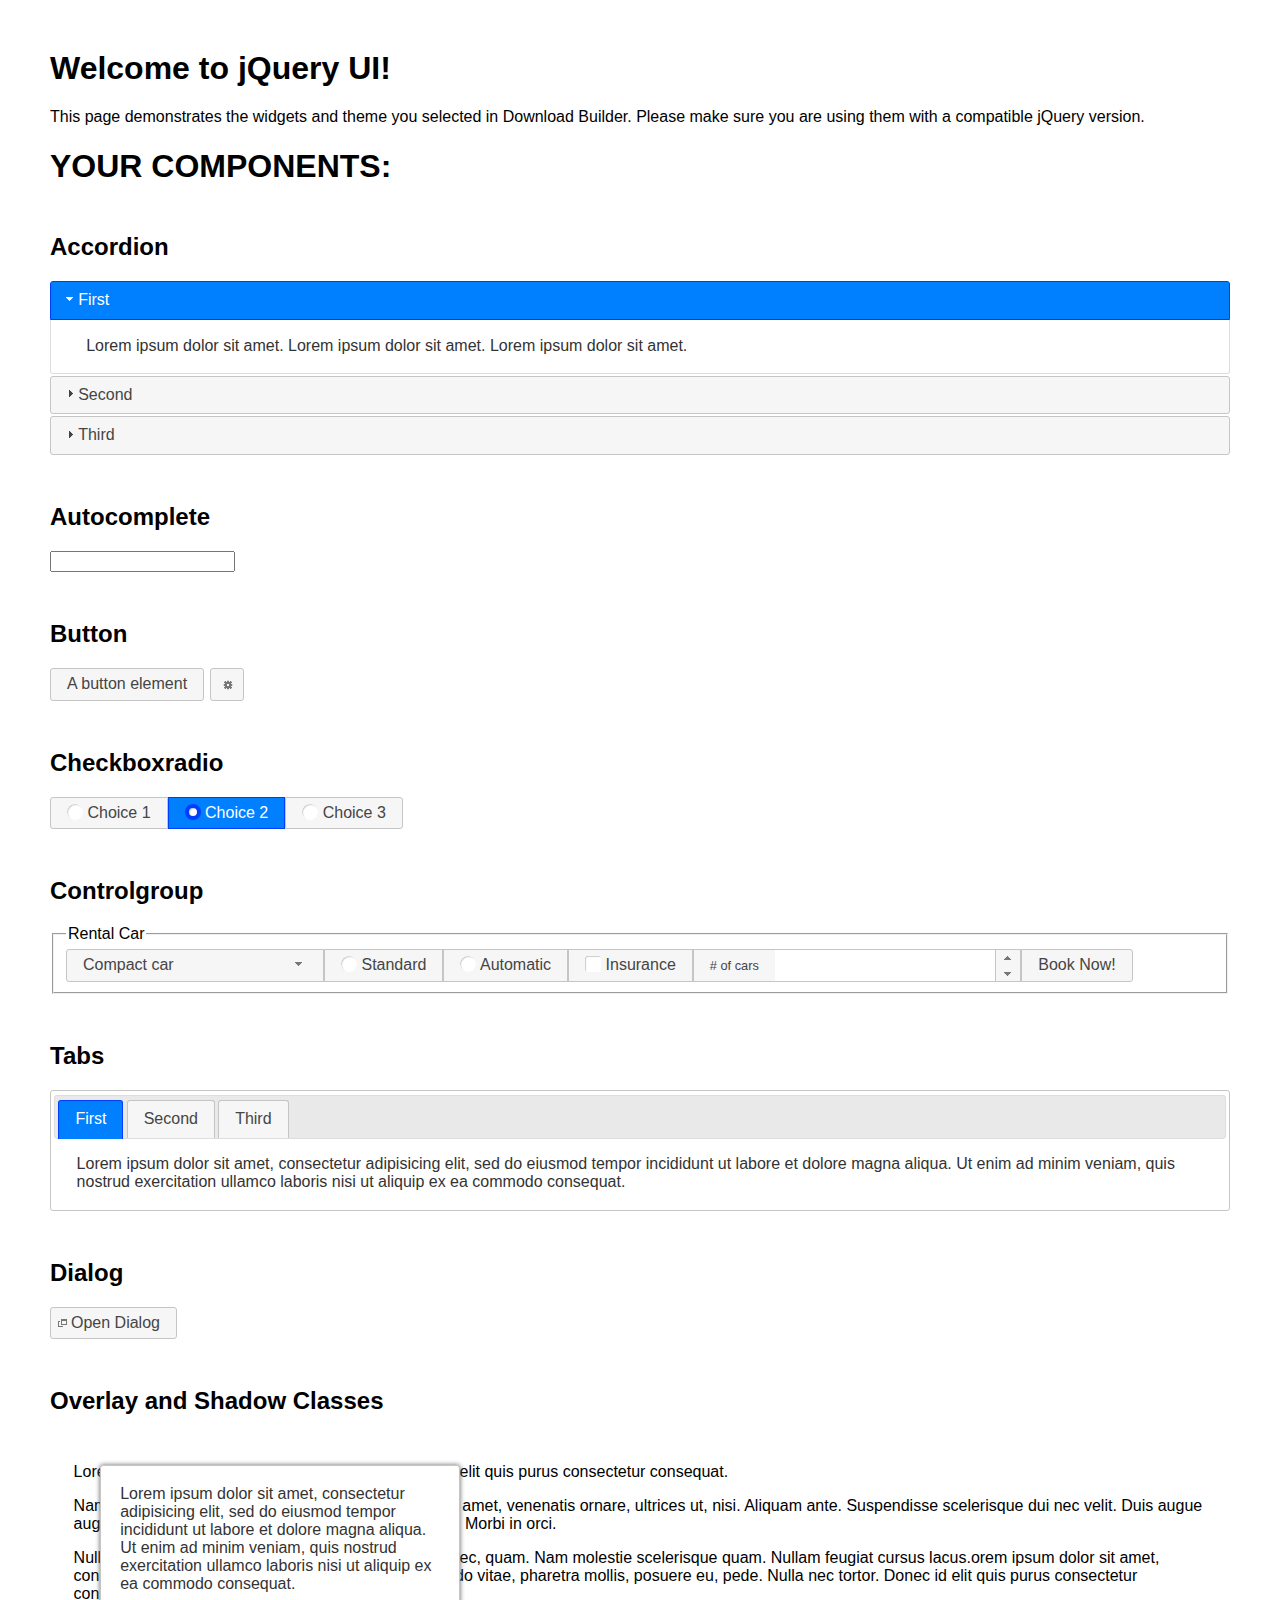
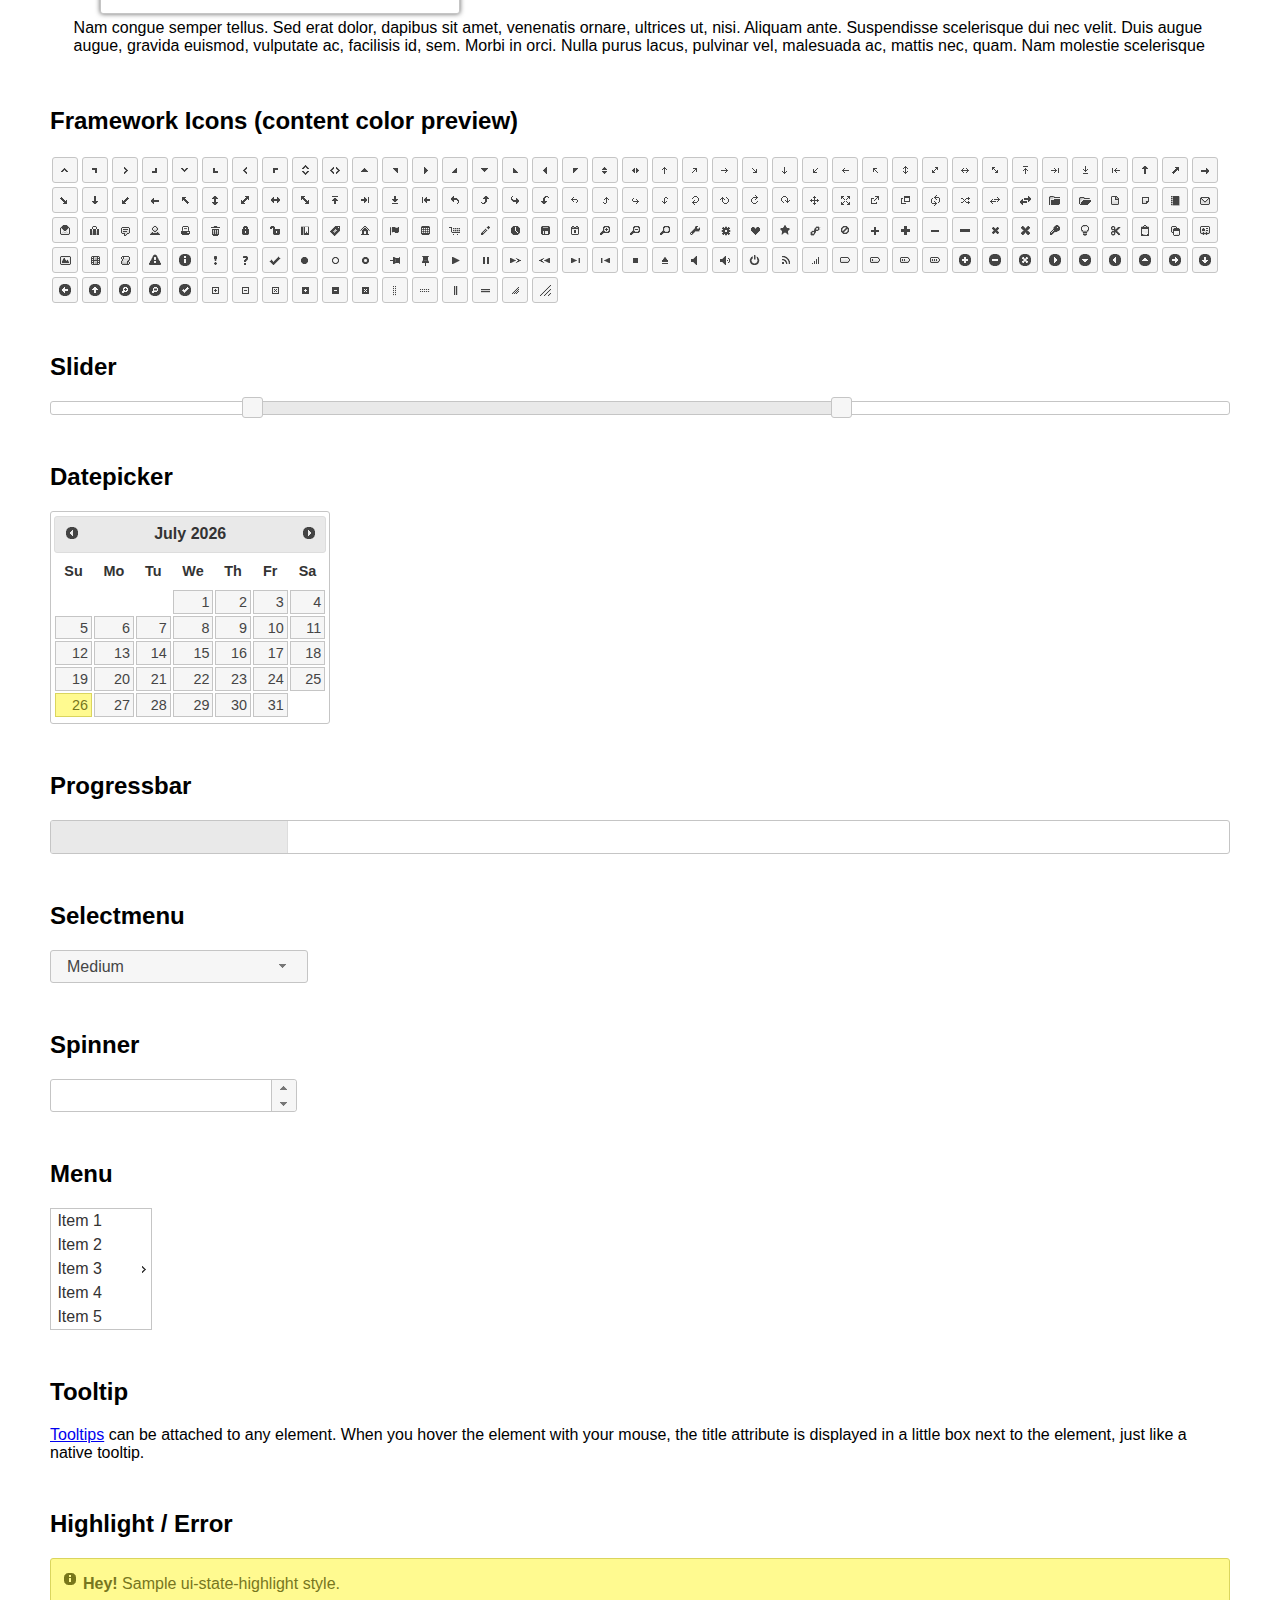
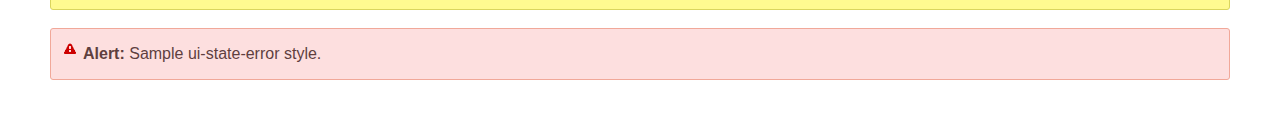
<file: static/product/vendor/jqueryui/index.html>
<!doctype html>
<html lang="us">
<head>
	<meta charset="utf-8">
	<title>jQuery UI Example Page</title>
	<link href="jquery-ui.css" rel="stylesheet">
	<style>
	body{
		font-family: "Trebuchet MS", sans-serif;
		margin: 50px;
	}
	.demoHeaders {
		margin-top: 2em;
	}
	#dialog-link {
		padding: .4em 1em .4em 20px;
		text-decoration: none;
		position: relative;
	}
	#dialog-link span.ui-icon {
		margin: 0 5px 0 0;
		position: absolute;
		left: .2em;
		top: 50%;
		margin-top: -8px;
	}
	#icons {
		margin: 0;
		padding: 0;
	}
	#icons li {
		margin: 2px;
		position: relative;
		padding: 4px 0;
		cursor: pointer;
		float: left;
		list-style: none;
	}
	#icons span.ui-icon {
		float: left;
		margin: 0 4px;
	}
	.fakewindowcontain .ui-widget-overlay {
		position: absolute;
	}
	select {
		width: 200px;
	}
	</style>
</head>
<body>

<h1>Welcome to jQuery UI!</h1>

<div class="ui-widget">
	<p>This page demonstrates the widgets and theme you selected in Download Builder. Please make sure you are using them with a compatible jQuery version.</p>
</div>

<h1>YOUR COMPONENTS:</h1>


<!-- Accordion -->
<h2 class="demoHeaders">Accordion</h2>
<div id="accordion">
	<h3>First</h3>
	<div>Lorem ipsum dolor sit amet. Lorem ipsum dolor sit amet. Lorem ipsum dolor sit amet.</div>
	<h3>Second</h3>
	<div>Phasellus mattis tincidunt nibh.</div>
	<h3>Third</h3>
	<div>Nam dui erat, auctor a, dignissim quis.</div>
</div>



<!-- Autocomplete -->
<h2 class="demoHeaders">Autocomplete</h2>
<div>
	<input id="autocomplete" title="type &quot;a&quot;">
</div>



<!-- Button -->
<h2 class="demoHeaders">Button</h2>
<button id="button">A button element</button>
<button id="button-icon">An icon-only button</button>



<!-- Checkboxradio -->
<h2 class="demoHeaders">Checkboxradio</h2>
<form style="margin-top: 1em;">
	<div id="radioset">
		<input type="radio" id="radio1" name="radio"><label for="radio1">Choice 1</label>
		<input type="radio" id="radio2" name="radio" checked="checked"><label for="radio2">Choice 2</label>
		<input type="radio" id="radio3" name="radio"><label for="radio3">Choice 3</label>
	</div>
</form>



<!-- Controlgroup -->
<h2 class="demoHeaders">Controlgroup</h2>
<fieldset>
	<legend>Rental Car</legend>
	<div id="controlgroup">
		<select id="car-type">
			<option>Compact car</option>
			<option>Midsize car</option>
			<option>Full size car</option>
			<option>SUV</option>
			<option>Luxury</option>
			<option>Truck</option>
			<option>Van</option>
		</select>
		<label for="transmission-standard">Standard</label>
		<input type="radio" name="transmission" id="transmission-standard">
		<label for="transmission-automatic">Automatic</label>
		<input type="radio" name="transmission" id="transmission-automatic">
		<label for="insurance">Insurance</label>
		<input type="checkbox" name="insurance" id="insurance">
		<label for="horizontal-spinner" class="ui-controlgroup-label"># of cars</label>
		<input id="horizontal-spinner" class="ui-spinner-input">
		<button>Book Now!</button>
	</div>
</fieldset>



<!-- Tabs -->
<h2 class="demoHeaders">Tabs</h2>
<div id="tabs">
	<ul>
		<li><a href="#tabs-1">First</a></li>
		<li><a href="#tabs-2">Second</a></li>
		<li><a href="#tabs-3">Third</a></li>
	</ul>
	<div id="tabs-1">Lorem ipsum dolor sit amet, consectetur adipisicing elit, sed do eiusmod tempor incididunt ut labore et dolore magna aliqua. Ut enim ad minim veniam, quis nostrud exercitation ullamco laboris nisi ut aliquip ex ea commodo consequat.</div>
	<div id="tabs-2">Phasellus mattis tincidunt nibh. Cras orci urna, blandit id, pretium vel, aliquet ornare, felis. Maecenas scelerisque sem non nisl. Fusce sed lorem in enim dictum bibendum.</div>
	<div id="tabs-3">Nam dui erat, auctor a, dignissim quis, sollicitudin eu, felis. Pellentesque nisi urna, interdum eget, sagittis et, consequat vestibulum, lacus. Mauris porttitor ullamcorper augue.</div>
</div>



<h2 class="demoHeaders">Dialog</h2>
<p>
	<button id="dialog-link" class="ui-button ui-corner-all ui-widget">
		<span class="ui-icon ui-icon-newwin"></span>Open Dialog
	</button>
</p>

<h2 class="demoHeaders">Overlay and Shadow Classes</h2>
<div style="position: relative; width: 96%; height: 200px; padding:1% 2%; overflow:hidden;" class="fakewindowcontain">
	<p>Lorem ipsum dolor sit amet,  Nulla nec tortor. Donec id elit quis purus consectetur consequat. </p><p>Nam congue semper tellus. Sed erat dolor, dapibus sit amet, venenatis ornare, ultrices ut, nisi. Aliquam ante. Suspendisse scelerisque dui nec velit. Duis augue augue, gravida euismod, vulputate ac, facilisis id, sem. Morbi in orci. </p><p>Nulla purus lacus, pulvinar vel, malesuada ac, mattis nec, quam. Nam molestie scelerisque quam. Nullam feugiat cursus lacus.orem ipsum dolor sit amet, consectetur adipiscing elit. Donec libero risus, commodo vitae, pharetra mollis, posuere eu, pede. Nulla nec tortor. Donec id elit quis purus consectetur consequat. </p><p>Nam congue semper tellus. Sed erat dolor, dapibus sit amet, venenatis ornare, ultrices ut, nisi. Aliquam ante. Suspendisse scelerisque dui nec velit. Duis augue augue, gravida euismod, vulputate ac, facilisis id, sem. Morbi in orci. Nulla purus lacus, pulvinar vel, malesuada ac, mattis nec, quam. Nam molestie scelerisque quam. </p><p>Nullam feugiat cursus lacus.orem ipsum dolor sit amet, consectetur adipiscing elit. Donec libero risus, commodo vitae, pharetra mollis, posuere eu, pede. Nulla nec tortor. Donec id elit quis purus consectetur consequat. Nam congue semper tellus. Sed erat dolor, dapibus sit amet, venenatis ornare, ultrices ut, nisi. Aliquam ante. </p><p>Suspendisse scelerisque dui nec velit. Duis augue augue, gravida euismod, vulputate ac, facilisis id, sem. Morbi in orci. Nulla purus lacus, pulvinar vel, malesuada ac, mattis nec, quam. Nam molestie scelerisque quam. Nullam feugiat cursus lacus.orem ipsum dolor sit amet, consectetur adipiscing elit. Donec libero risus, commodo vitae, pharetra mollis, posuere eu, pede. Nulla nec tortor. Donec id elit quis purus consectetur consequat. Nam congue semper tellus. Sed erat dolor, dapibus sit amet, venenatis ornare, ultrices ut, nisi. </p>

	<!-- ui-dialog -->
	<div class="ui-widget-overlay ui-front"></div>
	<div style="position: absolute; width: 320px; left: 50px; top: 30px; padding: 1.2em" class="ui-widget ui-front ui-widget-content ui-corner-all ui-widget-shadow">
		Lorem ipsum dolor sit amet, consectetur adipisicing elit, sed do eiusmod tempor incididunt ut labore et dolore magna aliqua. Ut enim ad minim veniam, quis nostrud exercitation ullamco laboris nisi ut aliquip ex ea commodo consequat.
	</div>

</div>

<!-- ui-dialog -->
<div id="dialog" title="Dialog Title">
	<p>Lorem ipsum dolor sit amet, consectetur adipisicing elit, sed do eiusmod tempor incididunt ut labore et dolore magna aliqua. Ut enim ad minim veniam, quis nostrud exercitation ullamco laboris nisi ut aliquip ex ea commodo consequat.</p>
</div>



<h2 class="demoHeaders">Framework Icons (content color preview)</h2>
<ul id="icons" class="ui-widget ui-helper-clearfix">
	<li class="ui-state-default ui-corner-all" title=".ui-icon-caret-1-n"><span class="ui-icon ui-icon-caret-1-n"></span></li>
	<li class="ui-state-default ui-corner-all" title=".ui-icon-caret-1-ne"><span class="ui-icon ui-icon-caret-1-ne"></span></li>
	<li class="ui-state-default ui-corner-all" title=".ui-icon-caret-1-e"><span class="ui-icon ui-icon-caret-1-e"></span></li>
	<li class="ui-state-default ui-corner-all" title=".ui-icon-caret-1-se"><span class="ui-icon ui-icon-caret-1-se"></span></li>
	<li class="ui-state-default ui-corner-all" title=".ui-icon-caret-1-s"><span class="ui-icon ui-icon-caret-1-s"></span></li>
	<li class="ui-state-default ui-corner-all" title=".ui-icon-caret-1-sw"><span class="ui-icon ui-icon-caret-1-sw"></span></li>
	<li class="ui-state-default ui-corner-all" title=".ui-icon-caret-1-w"><span class="ui-icon ui-icon-caret-1-w"></span></li>
	<li class="ui-state-default ui-corner-all" title=".ui-icon-caret-1-nw"><span class="ui-icon ui-icon-caret-1-nw"></span></li>
	<li class="ui-state-default ui-corner-all" title=".ui-icon-caret-2-n-s"><span class="ui-icon ui-icon-caret-2-n-s"></span></li>
	<li class="ui-state-default ui-corner-all" title=".ui-icon-caret-2-e-w"><span class="ui-icon ui-icon-caret-2-e-w"></span></li>
	<li class="ui-state-default ui-corner-all" title=".ui-icon-triangle-1-n"><span class="ui-icon ui-icon-triangle-1-n"></span></li>
	<li class="ui-state-default ui-corner-all" title=".ui-icon-triangle-1-ne"><span class="ui-icon ui-icon-triangle-1-ne"></span></li>
	<li class="ui-state-default ui-corner-all" title=".ui-icon-triangle-1-e"><span class="ui-icon ui-icon-triangle-1-e"></span></li>
	<li class="ui-state-default ui-corner-all" title=".ui-icon-triangle-1-se"><span class="ui-icon ui-icon-triangle-1-se"></span></li>
	<li class="ui-state-default ui-corner-all" title=".ui-icon-triangle-1-s"><span class="ui-icon ui-icon-triangle-1-s"></span></li>
	<li class="ui-state-default ui-corner-all" title=".ui-icon-triangle-1-sw"><span class="ui-icon ui-icon-triangle-1-sw"></span></li>
	<li class="ui-state-default ui-corner-all" title=".ui-icon-triangle-1-w"><span class="ui-icon ui-icon-triangle-1-w"></span></li>
	<li class="ui-state-default ui-corner-all" title=".ui-icon-triangle-1-nw"><span class="ui-icon ui-icon-triangle-1-nw"></span></li>
	<li class="ui-state-default ui-corner-all" title=".ui-icon-triangle-2-n-s"><span class="ui-icon ui-icon-triangle-2-n-s"></span></li>
	<li class="ui-state-default ui-corner-all" title=".ui-icon-triangle-2-e-w"><span class="ui-icon ui-icon-triangle-2-e-w"></span></li>
	<li class="ui-state-default ui-corner-all" title=".ui-icon-arrow-1-n"><span class="ui-icon ui-icon-arrow-1-n"></span></li>
	<li class="ui-state-default ui-corner-all" title=".ui-icon-arrow-1-ne"><span class="ui-icon ui-icon-arrow-1-ne"></span></li>
	<li class="ui-state-default ui-corner-all" title=".ui-icon-arrow-1-e"><span class="ui-icon ui-icon-arrow-1-e"></span></li>
	<li class="ui-state-default ui-corner-all" title=".ui-icon-arrow-1-se"><span class="ui-icon ui-icon-arrow-1-se"></span></li>
	<li class="ui-state-default ui-corner-all" title=".ui-icon-arrow-1-s"><span class="ui-icon ui-icon-arrow-1-s"></span></li>
	<li class="ui-state-default ui-corner-all" title=".ui-icon-arrow-1-sw"><span class="ui-icon ui-icon-arrow-1-sw"></span></li>
	<li class="ui-state-default ui-corner-all" title=".ui-icon-arrow-1-w"><span class="ui-icon ui-icon-arrow-1-w"></span></li>
	<li class="ui-state-default ui-corner-all" title=".ui-icon-arrow-1-nw"><span class="ui-icon ui-icon-arrow-1-nw"></span></li>
	<li class="ui-state-default ui-corner-all" title=".ui-icon-arrow-2-n-s"><span class="ui-icon ui-icon-arrow-2-n-s"></span></li>
	<li class="ui-state-default ui-corner-all" title=".ui-icon-arrow-2-ne-sw"><span class="ui-icon ui-icon-arrow-2-ne-sw"></span></li>
	<li class="ui-state-default ui-corner-all" title=".ui-icon-arrow-2-e-w"><span class="ui-icon ui-icon-arrow-2-e-w"></span></li>
	<li class="ui-state-default ui-corner-all" title=".ui-icon-arrow-2-se-nw"><span class="ui-icon ui-icon-arrow-2-se-nw"></span></li>
	<li class="ui-state-default ui-corner-all" title=".ui-icon-arrowstop-1-n"><span class="ui-icon ui-icon-arrowstop-1-n"></span></li>
	<li class="ui-state-default ui-corner-all" title=".ui-icon-arrowstop-1-e"><span class="ui-icon ui-icon-arrowstop-1-e"></span></li>
	<li class="ui-state-default ui-corner-all" title=".ui-icon-arrowstop-1-s"><span class="ui-icon ui-icon-arrowstop-1-s"></span></li>
	<li class="ui-state-default ui-corner-all" title=".ui-icon-arrowstop-1-w"><span class="ui-icon ui-icon-arrowstop-1-w"></span></li>
	<li class="ui-state-default ui-corner-all" title=".ui-icon-arrowthick-1-n"><span class="ui-icon ui-icon-arrowthick-1-n"></span></li>
	<li class="ui-state-default ui-corner-all" title=".ui-icon-arrowthick-1-ne"><span class="ui-icon ui-icon-arrowthick-1-ne"></span></li>
	<li class="ui-state-default ui-corner-all" title=".ui-icon-arrowthick-1-e"><span class="ui-icon ui-icon-arrowthick-1-e"></span></li>
	<li class="ui-state-default ui-corner-all" title=".ui-icon-arrowthick-1-se"><span class="ui-icon ui-icon-arrowthick-1-se"></span></li>
	<li class="ui-state-default ui-corner-all" title=".ui-icon-arrowthick-1-s"><span class="ui-icon ui-icon-arrowthick-1-s"></span></li>
	<li class="ui-state-default ui-corner-all" title=".ui-icon-arrowthick-1-sw"><span class="ui-icon ui-icon-arrowthick-1-sw"></span></li>
	<li class="ui-state-default ui-corner-all" title=".ui-icon-arrowthick-1-w"><span class="ui-icon ui-icon-arrowthick-1-w"></span></li>
	<li class="ui-state-default ui-corner-all" title=".ui-icon-arrowthick-1-nw"><span class="ui-icon ui-icon-arrowthick-1-nw"></span></li>
	<li class="ui-state-default ui-corner-all" title=".ui-icon-arrowthick-2-n-s"><span class="ui-icon ui-icon-arrowthick-2-n-s"></span></li>
	<li class="ui-state-default ui-corner-all" title=".ui-icon-arrowthick-2-ne-sw"><span class="ui-icon ui-icon-arrowthick-2-ne-sw"></span></li>
	<li class="ui-state-default ui-corner-all" title=".ui-icon-arrowthick-2-e-w"><span class="ui-icon ui-icon-arrowthick-2-e-w"></span></li>
	<li class="ui-state-default ui-corner-all" title=".ui-icon-arrowthick-2-se-nw"><span class="ui-icon ui-icon-arrowthick-2-se-nw"></span></li>
	<li class="ui-state-default ui-corner-all" title=".ui-icon-arrowthickstop-1-n"><span class="ui-icon ui-icon-arrowthickstop-1-n"></span></li>
	<li class="ui-state-default ui-corner-all" title=".ui-icon-arrowthickstop-1-e"><span class="ui-icon ui-icon-arrowthickstop-1-e"></span></li>
	<li class="ui-state-default ui-corner-all" title=".ui-icon-arrowthickstop-1-s"><span class="ui-icon ui-icon-arrowthickstop-1-s"></span></li>
	<li class="ui-state-default ui-corner-all" title=".ui-icon-arrowthickstop-1-w"><span class="ui-icon ui-icon-arrowthickstop-1-w"></span></li>
	<li class="ui-state-default ui-corner-all" title=".ui-icon-arrowreturnthick-1-w"><span class="ui-icon ui-icon-arrowreturnthick-1-w"></span></li>
	<li class="ui-state-default ui-corner-all" title=".ui-icon-arrowreturnthick-1-n"><span class="ui-icon ui-icon-arrowreturnthick-1-n"></span></li>
	<li class="ui-state-default ui-corner-all" title=".ui-icon-arrowreturnthick-1-e"><span class="ui-icon ui-icon-arrowreturnthick-1-e"></span></li>
	<li class="ui-state-default ui-corner-all" title=".ui-icon-arrowreturnthick-1-s"><span class="ui-icon ui-icon-arrowreturnthick-1-s"></span></li>
	<li class="ui-state-default ui-corner-all" title=".ui-icon-arrowreturn-1-w"><span class="ui-icon ui-icon-arrowreturn-1-w"></span></li>
	<li class="ui-state-default ui-corner-all" title=".ui-icon-arrowreturn-1-n"><span class="ui-icon ui-icon-arrowreturn-1-n"></span></li>
	<li class="ui-state-default ui-corner-all" title=".ui-icon-arrowreturn-1-e"><span class="ui-icon ui-icon-arrowreturn-1-e"></span></li>
	<li class="ui-state-default ui-corner-all" title=".ui-icon-arrowreturn-1-s"><span class="ui-icon ui-icon-arrowreturn-1-s"></span></li>
	<li class="ui-state-default ui-corner-all" title=".ui-icon-arrowrefresh-1-w"><span class="ui-icon ui-icon-arrowrefresh-1-w"></span></li>
	<li class="ui-state-default ui-corner-all" title=".ui-icon-arrowrefresh-1-n"><span class="ui-icon ui-icon-arrowrefresh-1-n"></span></li>
	<li class="ui-state-default ui-corner-all" title=".ui-icon-arrowrefresh-1-e"><span class="ui-icon ui-icon-arrowrefresh-1-e"></span></li>
	<li class="ui-state-default ui-corner-all" title=".ui-icon-arrowrefresh-1-s"><span class="ui-icon ui-icon-arrowrefresh-1-s"></span></li>
	<li class="ui-state-default ui-corner-all" title=".ui-icon-arrow-4"><span class="ui-icon ui-icon-arrow-4"></span></li>
	<li class="ui-state-default ui-corner-all" title=".ui-icon-arrow-4-diag"><span class="ui-icon ui-icon-arrow-4-diag"></span></li>
	<li class="ui-state-default ui-corner-all" title=".ui-icon-extlink"><span class="ui-icon ui-icon-extlink"></span></li>
	<li class="ui-state-default ui-corner-all" title=".ui-icon-newwin"><span class="ui-icon ui-icon-newwin"></span></li>
	<li class="ui-state-default ui-corner-all" title=".ui-icon-refresh"><span class="ui-icon ui-icon-refresh"></span></li>
	<li class="ui-state-default ui-corner-all" title=".ui-icon-shuffle"><span class="ui-icon ui-icon-shuffle"></span></li>
	<li class="ui-state-default ui-corner-all" title=".ui-icon-transfer-e-w"><span class="ui-icon ui-icon-transfer-e-w"></span></li>
	<li class="ui-state-default ui-corner-all" title=".ui-icon-transferthick-e-w"><span class="ui-icon ui-icon-transferthick-e-w"></span></li>
	<li class="ui-state-default ui-corner-all" title=".ui-icon-folder-collapsed"><span class="ui-icon ui-icon-folder-collapsed"></span></li>
	<li class="ui-state-default ui-corner-all" title=".ui-icon-folder-open"><span class="ui-icon ui-icon-folder-open"></span></li>
	<li class="ui-state-default ui-corner-all" title=".ui-icon-document"><span class="ui-icon ui-icon-document"></span></li>
	<li class="ui-state-default ui-corner-all" title=".ui-icon-document-b"><span class="ui-icon ui-icon-document-b"></span></li>
	<li class="ui-state-default ui-corner-all" title=".ui-icon-note"><span class="ui-icon ui-icon-note"></span></li>
	<li class="ui-state-default ui-corner-all" title=".ui-icon-mail-closed"><span class="ui-icon ui-icon-mail-closed"></span></li>
	<li class="ui-state-default ui-corner-all" title=".ui-icon-mail-open"><span class="ui-icon ui-icon-mail-open"></span></li>
	<li class="ui-state-default ui-corner-all" title=".ui-icon-suitcase"><span class="ui-icon ui-icon-suitcase"></span></li>
	<li class="ui-state-default ui-corner-all" title=".ui-icon-comment"><span class="ui-icon ui-icon-comment"></span></li>
	<li class="ui-state-default ui-corner-all" title=".ui-icon-person"><span class="ui-icon ui-icon-person"></span></li>
	<li class="ui-state-default ui-corner-all" title=".ui-icon-print"><span class="ui-icon ui-icon-print"></span></li>
	<li class="ui-state-default ui-corner-all" title=".ui-icon-trash"><span class="ui-icon ui-icon-trash"></span></li>
	<li class="ui-state-default ui-corner-all" title=".ui-icon-locked"><span class="ui-icon ui-icon-locked"></span></li>
	<li class="ui-state-default ui-corner-all" title=".ui-icon-unlocked"><span class="ui-icon ui-icon-unlocked"></span></li>
	<li class="ui-state-default ui-corner-all" title=".ui-icon-bookmark"><span class="ui-icon ui-icon-bookmark"></span></li>
	<li class="ui-state-default ui-corner-all" title=".ui-icon-tag"><span class="ui-icon ui-icon-tag"></span></li>
	<li class="ui-state-default ui-corner-all" title=".ui-icon-home"><span class="ui-icon ui-icon-home"></span></li>
	<li class="ui-state-default ui-corner-all" title=".ui-icon-flag"><span class="ui-icon ui-icon-flag"></span></li>
	<li class="ui-state-default ui-corner-all" title=".ui-icon-calculator"><span class="ui-icon ui-icon-calculator"></span></li>
	<li class="ui-state-default ui-corner-all" title=".ui-icon-cart"><span class="ui-icon ui-icon-cart"></span></li>
	<li class="ui-state-default ui-corner-all" title=".ui-icon-pencil"><span class="ui-icon ui-icon-pencil"></span></li>
	<li class="ui-state-default ui-corner-all" title=".ui-icon-clock"><span class="ui-icon ui-icon-clock"></span></li>
	<li class="ui-state-default ui-corner-all" title=".ui-icon-disk"><span class="ui-icon ui-icon-disk"></span></li>
	<li class="ui-state-default ui-corner-all" title=".ui-icon-calendar"><span class="ui-icon ui-icon-calendar"></span></li>
	<li class="ui-state-default ui-corner-all" title=".ui-icon-zoomin"><span class="ui-icon ui-icon-zoomin"></span></li>
	<li class="ui-state-default ui-corner-all" title=".ui-icon-zoomout"><span class="ui-icon ui-icon-zoomout"></span></li>
	<li class="ui-state-default ui-corner-all" title=".ui-icon-search"><span class="ui-icon ui-icon-search"></span></li>
	<li class="ui-state-default ui-corner-all" title=".ui-icon-wrench"><span class="ui-icon ui-icon-wrench"></span></li>
	<li class="ui-state-default ui-corner-all" title=".ui-icon-gear"><span class="ui-icon ui-icon-gear"></span></li>
	<li class="ui-state-default ui-corner-all" title=".ui-icon-heart"><span class="ui-icon ui-icon-heart"></span></li>
	<li class="ui-state-default ui-corner-all" title=".ui-icon-star"><span class="ui-icon ui-icon-star"></span></li>
	<li class="ui-state-default ui-corner-all" title=".ui-icon-link"><span class="ui-icon ui-icon-link"></span></li>
	<li class="ui-state-default ui-corner-all" title=".ui-icon-cancel"><span class="ui-icon ui-icon-cancel"></span></li>
	<li class="ui-state-default ui-corner-all" title=".ui-icon-plus"><span class="ui-icon ui-icon-plus"></span></li>
	<li class="ui-state-default ui-corner-all" title=".ui-icon-plusthick"><span class="ui-icon ui-icon-plusthick"></span></li>
	<li class="ui-state-default ui-corner-all" title=".ui-icon-minus"><span class="ui-icon ui-icon-minus"></span></li>
	<li class="ui-state-default ui-corner-all" title=".ui-icon-minusthick"><span class="ui-icon ui-icon-minusthick"></span></li>
	<li class="ui-state-default ui-corner-all" title=".ui-icon-close"><span class="ui-icon ui-icon-close"></span></li>
	<li class="ui-state-default ui-corner-all" title=".ui-icon-closethick"><span class="ui-icon ui-icon-closethick"></span></li>
	<li class="ui-state-default ui-corner-all" title=".ui-icon-key"><span class="ui-icon ui-icon-key"></span></li>
	<li class="ui-state-default ui-corner-all" title=".ui-icon-lightbulb"><span class="ui-icon ui-icon-lightbulb"></span></li>
	<li class="ui-state-default ui-corner-all" title=".ui-icon-scissors"><span class="ui-icon ui-icon-scissors"></span></li>
	<li class="ui-state-default ui-corner-all" title=".ui-icon-clipboard"><span class="ui-icon ui-icon-clipboard"></span></li>
	<li class="ui-state-default ui-corner-all" title=".ui-icon-copy"><span class="ui-icon ui-icon-copy"></span></li>
	<li class="ui-state-default ui-corner-all" title=".ui-icon-contact"><span class="ui-icon ui-icon-contact"></span></li>
	<li class="ui-state-default ui-corner-all" title=".ui-icon-image"><span class="ui-icon ui-icon-image"></span></li>
	<li class="ui-state-default ui-corner-all" title=".ui-icon-video"><span class="ui-icon ui-icon-video"></span></li>
	<li class="ui-state-default ui-corner-all" title=".ui-icon-script"><span class="ui-icon ui-icon-script"></span></li>
	<li class="ui-state-default ui-corner-all" title=".ui-icon-alert"><span class="ui-icon ui-icon-alert"></span></li>
	<li class="ui-state-default ui-corner-all" title=".ui-icon-info"><span class="ui-icon ui-icon-info"></span></li>
	<li class="ui-state-default ui-corner-all" title=".ui-icon-notice"><span class="ui-icon ui-icon-notice"></span></li>
	<li class="ui-state-default ui-corner-all" title=".ui-icon-help"><span class="ui-icon ui-icon-help"></span></li>
	<li class="ui-state-default ui-corner-all" title=".ui-icon-check"><span class="ui-icon ui-icon-check"></span></li>
	<li class="ui-state-default ui-corner-all" title=".ui-icon-bullet"><span class="ui-icon ui-icon-bullet"></span></li>
	<li class="ui-state-default ui-corner-all" title=".ui-icon-radio-off"><span class="ui-icon ui-icon-radio-off"></span></li>
	<li class="ui-state-default ui-corner-all" title=".ui-icon-radio-on"><span class="ui-icon ui-icon-radio-on"></span></li>
	<li class="ui-state-default ui-corner-all" title=".ui-icon-pin-w"><span class="ui-icon ui-icon-pin-w"></span></li>
	<li class="ui-state-default ui-corner-all" title=".ui-icon-pin-s"><span class="ui-icon ui-icon-pin-s"></span></li>
	<li class="ui-state-default ui-corner-all" title=".ui-icon-play"><span class="ui-icon ui-icon-play"></span></li>
	<li class="ui-state-default ui-corner-all" title=".ui-icon-pause"><span class="ui-icon ui-icon-pause"></span></li>
	<li class="ui-state-default ui-corner-all" title=".ui-icon-seek-next"><span class="ui-icon ui-icon-seek-next"></span></li>
	<li class="ui-state-default ui-corner-all" title=".ui-icon-seek-prev"><span class="ui-icon ui-icon-seek-prev"></span></li>
	<li class="ui-state-default ui-corner-all" title=".ui-icon-seek-end"><span class="ui-icon ui-icon-seek-end"></span></li>
	<li class="ui-state-default ui-corner-all" title=".ui-icon-seek-first"><span class="ui-icon ui-icon-seek-first"></span></li>
	<li class="ui-state-default ui-corner-all" title=".ui-icon-stop"><span class="ui-icon ui-icon-stop"></span></li>
	<li class="ui-state-default ui-corner-all" title=".ui-icon-eject"><span class="ui-icon ui-icon-eject"></span></li>
	<li class="ui-state-default ui-corner-all" title=".ui-icon-volume-off"><span class="ui-icon ui-icon-volume-off"></span></li>
	<li class="ui-state-default ui-corner-all" title=".ui-icon-volume-on"><span class="ui-icon ui-icon-volume-on"></span></li>
	<li class="ui-state-default ui-corner-all" title=".ui-icon-power"><span class="ui-icon ui-icon-power"></span></li>
	<li class="ui-state-default ui-corner-all" title=".ui-icon-signal-diag"><span class="ui-icon ui-icon-signal-diag"></span></li>
	<li class="ui-state-default ui-corner-all" title=".ui-icon-signal"><span class="ui-icon ui-icon-signal"></span></li>
	<li class="ui-state-default ui-corner-all" title=".ui-icon-battery-0"><span class="ui-icon ui-icon-battery-0"></span></li>
	<li class="ui-state-default ui-corner-all" title=".ui-icon-battery-1"><span class="ui-icon ui-icon-battery-1"></span></li>
	<li class="ui-state-default ui-corner-all" title=".ui-icon-battery-2"><span class="ui-icon ui-icon-battery-2"></span></li>
	<li class="ui-state-default ui-corner-all" title=".ui-icon-battery-3"><span class="ui-icon ui-icon-battery-3"></span></li>
	<li class="ui-state-default ui-corner-all" title=".ui-icon-circle-plus"><span class="ui-icon ui-icon-circle-plus"></span></li>
	<li class="ui-state-default ui-corner-all" title=".ui-icon-circle-minus"><span class="ui-icon ui-icon-circle-minus"></span></li>
	<li class="ui-state-default ui-corner-all" title=".ui-icon-circle-close"><span class="ui-icon ui-icon-circle-close"></span></li>
	<li class="ui-state-default ui-corner-all" title=".ui-icon-circle-triangle-e"><span class="ui-icon ui-icon-circle-triangle-e"></span></li>
	<li class="ui-state-default ui-corner-all" title=".ui-icon-circle-triangle-s"><span class="ui-icon ui-icon-circle-triangle-s"></span></li>
	<li class="ui-state-default ui-corner-all" title=".ui-icon-circle-triangle-w"><span class="ui-icon ui-icon-circle-triangle-w"></span></li>
	<li class="ui-state-default ui-corner-all" title=".ui-icon-circle-triangle-n"><span class="ui-icon ui-icon-circle-triangle-n"></span></li>
	<li class="ui-state-default ui-corner-all" title=".ui-icon-circle-arrow-e"><span class="ui-icon ui-icon-circle-arrow-e"></span></li>
	<li class="ui-state-default ui-corner-all" title=".ui-icon-circle-arrow-s"><span class="ui-icon ui-icon-circle-arrow-s"></span></li>
	<li class="ui-state-default ui-corner-all" title=".ui-icon-circle-arrow-w"><span class="ui-icon ui-icon-circle-arrow-w"></span></li>
	<li class="ui-state-default ui-corner-all" title=".ui-icon-circle-arrow-n"><span class="ui-icon ui-icon-circle-arrow-n"></span></li>
	<li class="ui-state-default ui-corner-all" title=".ui-icon-circle-zoomin"><span class="ui-icon ui-icon-circle-zoomin"></span></li>
	<li class="ui-state-default ui-corner-all" title=".ui-icon-circle-zoomout"><span class="ui-icon ui-icon-circle-zoomout"></span></li>
	<li class="ui-state-default ui-corner-all" title=".ui-icon-circle-check"><span class="ui-icon ui-icon-circle-check"></span></li>
	<li class="ui-state-default ui-corner-all" title=".ui-icon-circlesmall-plus"><span class="ui-icon ui-icon-circlesmall-plus"></span></li>
	<li class="ui-state-default ui-corner-all" title=".ui-icon-circlesmall-minus"><span class="ui-icon ui-icon-circlesmall-minus"></span></li>
	<li class="ui-state-default ui-corner-all" title=".ui-icon-circlesmall-close"><span class="ui-icon ui-icon-circlesmall-close"></span></li>
	<li class="ui-state-default ui-corner-all" title=".ui-icon-squaresmall-plus"><span class="ui-icon ui-icon-squaresmall-plus"></span></li>
	<li class="ui-state-default ui-corner-all" title=".ui-icon-squaresmall-minus"><span class="ui-icon ui-icon-squaresmall-minus"></span></li>
	<li class="ui-state-default ui-corner-all" title=".ui-icon-squaresmall-close"><span class="ui-icon ui-icon-squaresmall-close"></span></li>
	<li class="ui-state-default ui-corner-all" title=".ui-icon-grip-dotted-vertical"><span class="ui-icon ui-icon-grip-dotted-vertical"></span></li>
	<li class="ui-state-default ui-corner-all" title=".ui-icon-grip-dotted-horizontal"><span class="ui-icon ui-icon-grip-dotted-horizontal"></span></li>
	<li class="ui-state-default ui-corner-all" title=".ui-icon-grip-solid-vertical"><span class="ui-icon ui-icon-grip-solid-vertical"></span></li>
	<li class="ui-state-default ui-corner-all" title=".ui-icon-grip-solid-horizontal"><span class="ui-icon ui-icon-grip-solid-horizontal"></span></li>
	<li class="ui-state-default ui-corner-all" title=".ui-icon-gripsmall-diagonal-se"><span class="ui-icon ui-icon-gripsmall-diagonal-se"></span></li>
	<li class="ui-state-default ui-corner-all" title=".ui-icon-grip-diagonal-se"><span class="ui-icon ui-icon-grip-diagonal-se"></span></li>
</ul>


<!-- Slider -->
<h2 class="demoHeaders">Slider</h2>
<div id="slider"></div>



<!-- Datepicker -->
<h2 class="demoHeaders">Datepicker</h2>
<div id="datepicker"></div>



<!-- Progressbar -->
<h2 class="demoHeaders">Progressbar</h2>
<div id="progressbar"></div>



<!-- Progressbar -->
<h2 class="demoHeaders">Selectmenu</h2>
<select id="selectmenu">
	<option>Slower</option>
	<option>Slow</option>
	<option selected="selected">Medium</option>
	<option>Fast</option>
	<option>Faster</option>
</select>



<!-- Spinner -->
<h2 class="demoHeaders">Spinner</h2>
<input id="spinner">



<!-- Menu -->
<h2 class="demoHeaders">Menu</h2>
<ul style="width:100px;" id="menu">
	<li><div>Item 1</div></li>
	<li><div>Item 2</div></li>
	<li><div>Item 3</div>
		<ul>
			<li><div>Item 3-1</div></li>
			<li><div>Item 3-2</div></li>
			<li><div>Item 3-3</div></li>
			<li><div>Item 3-4</div></li>
			<li><div>Item 3-5</div></li>
		</ul>
	</li>
	<li><div>Item 4</div></li>
	<li><div>Item 5</div></li>
</ul>



<!-- Tooltip -->
<h2 class="demoHeaders">Tooltip</h2>
<p id="tooltip">
	<a href="#" title="That&apos;s what this widget is">Tooltips</a> can be attached to any element. When you hover
the element with your mouse, the title attribute is displayed in a little box next to the element, just like a native tooltip.
</p>


<!-- Highlight / Error -->
<h2 class="demoHeaders">Highlight / Error</h2>
<div class="ui-widget">
	<div class="ui-state-highlight ui-corner-all" style="margin-top: 20px; padding: 0 .7em;">
		<p><span class="ui-icon ui-icon-info" style="float: left; margin-right: .3em;"></span>
		<strong>Hey!</strong> Sample ui-state-highlight style.</p>
	</div>
</div>
<br>
<div class="ui-widget">
	<div class="ui-state-error ui-corner-all" style="padding: 0 .7em;">
		<p><span class="ui-icon ui-icon-alert" style="float: left; margin-right: .3em;"></span>
		<strong>Alert:</strong> Sample ui-state-error style.</p>
	</div>
</div>

<script src="external/jquery/jquery.js"></script>
<script src="jquery-ui.js"></script>
<script>

$( "#accordion" ).accordion();



var availableTags = [
	"ActionScript",
	"AppleScript",
	"Asp",
	"BASIC",
	"C",
	"C++",
	"Clojure",
	"COBOL",
	"ColdFusion",
	"Erlang",
	"Fortran",
	"Groovy",
	"Haskell",
	"Java",
	"JavaScript",
	"Lisp",
	"Perl",
	"PHP",
	"Python",
	"Ruby",
	"Scala",
	"Scheme"
];
$( "#autocomplete" ).autocomplete({
	source: availableTags
});



$( "#button" ).button();
$( "#button-icon" ).button({
	icon: "ui-icon-gear",
	showLabel: false
});



$( "#radioset" ).buttonset();



$( "#controlgroup" ).controlgroup();



$( "#tabs" ).tabs();



$( "#dialog" ).dialog({
	autoOpen: false,
	width: 400,
	buttons: [
		{
			text: "Ok",
			click: function() {
				$( this ).dialog( "close" );
			}
		},
		{
			text: "Cancel",
			click: function() {
				$( this ).dialog( "close" );
			}
		}
	]
});

// Link to open the dialog
$( "#dialog-link" ).click(function( event ) {
	$( "#dialog" ).dialog( "open" );
	event.preventDefault();
});



$( "#datepicker" ).datepicker({
	inline: true
});



$( "#slider" ).slider({
	range: true,
	values: [ 17, 67 ]
});



$( "#progressbar" ).progressbar({
	value: 20
});



$( "#spinner" ).spinner();



$( "#menu" ).menu();



$( "#tooltip" ).tooltip();



$( "#selectmenu" ).selectmenu();


// Hover states on the static widgets
$( "#dialog-link, #icons li" ).hover(
	function() {
		$( this ).addClass( "ui-state-hover" );
	},
	function() {
		$( this ).removeClass( "ui-state-hover" );
	}
);
</script>
</body>
</html>
</file>
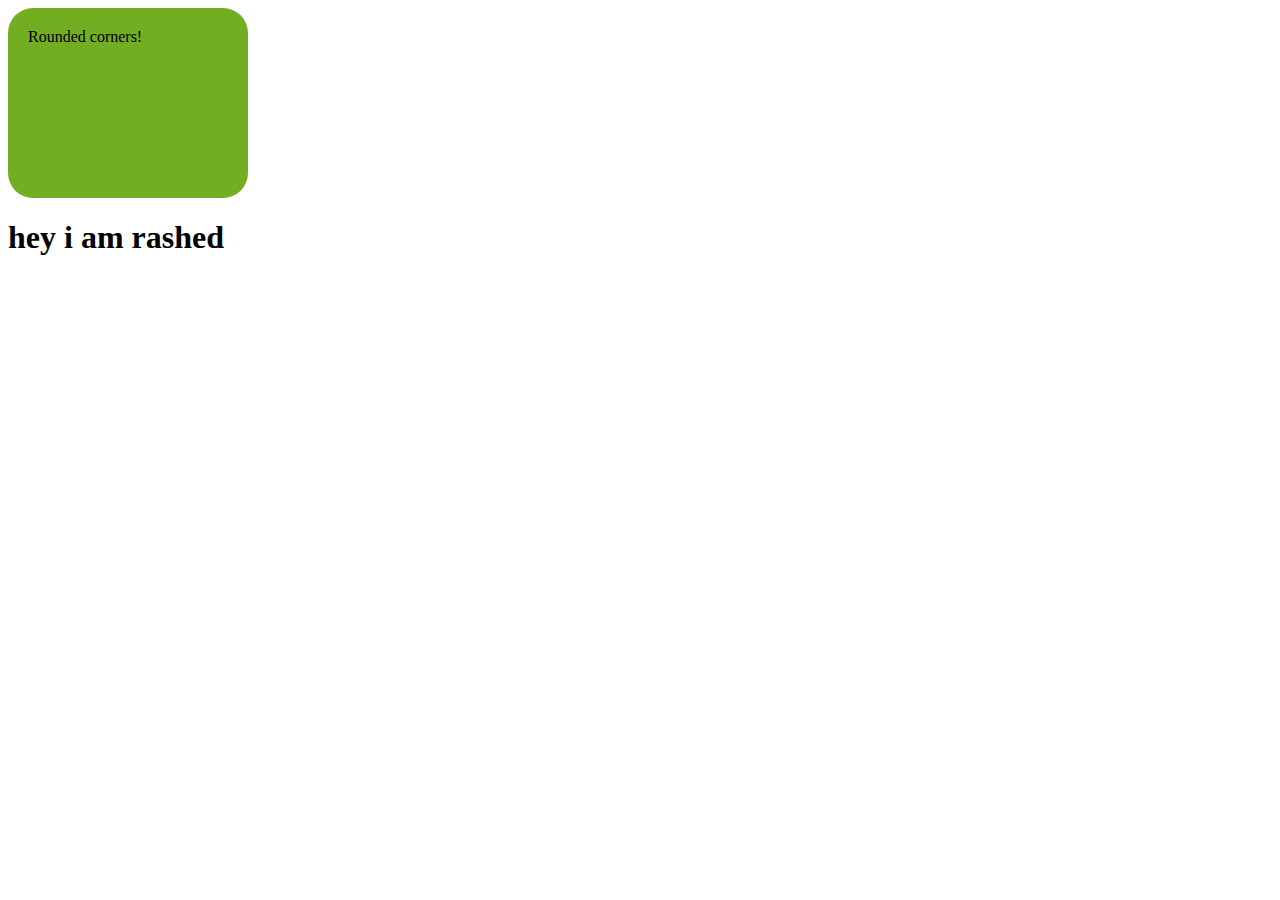
<file: template/home.html>
<html>
<style>
#rcorners1 {
  border-radius: 25px;
  background: #73AD21;
  padding: 20px;
  width: 200px;
  height: 150px;
}
</style>
<p id="rcorners1">Rounded corners!</p>
<h1>hey i am rashed</h1>
</html>
</file>
